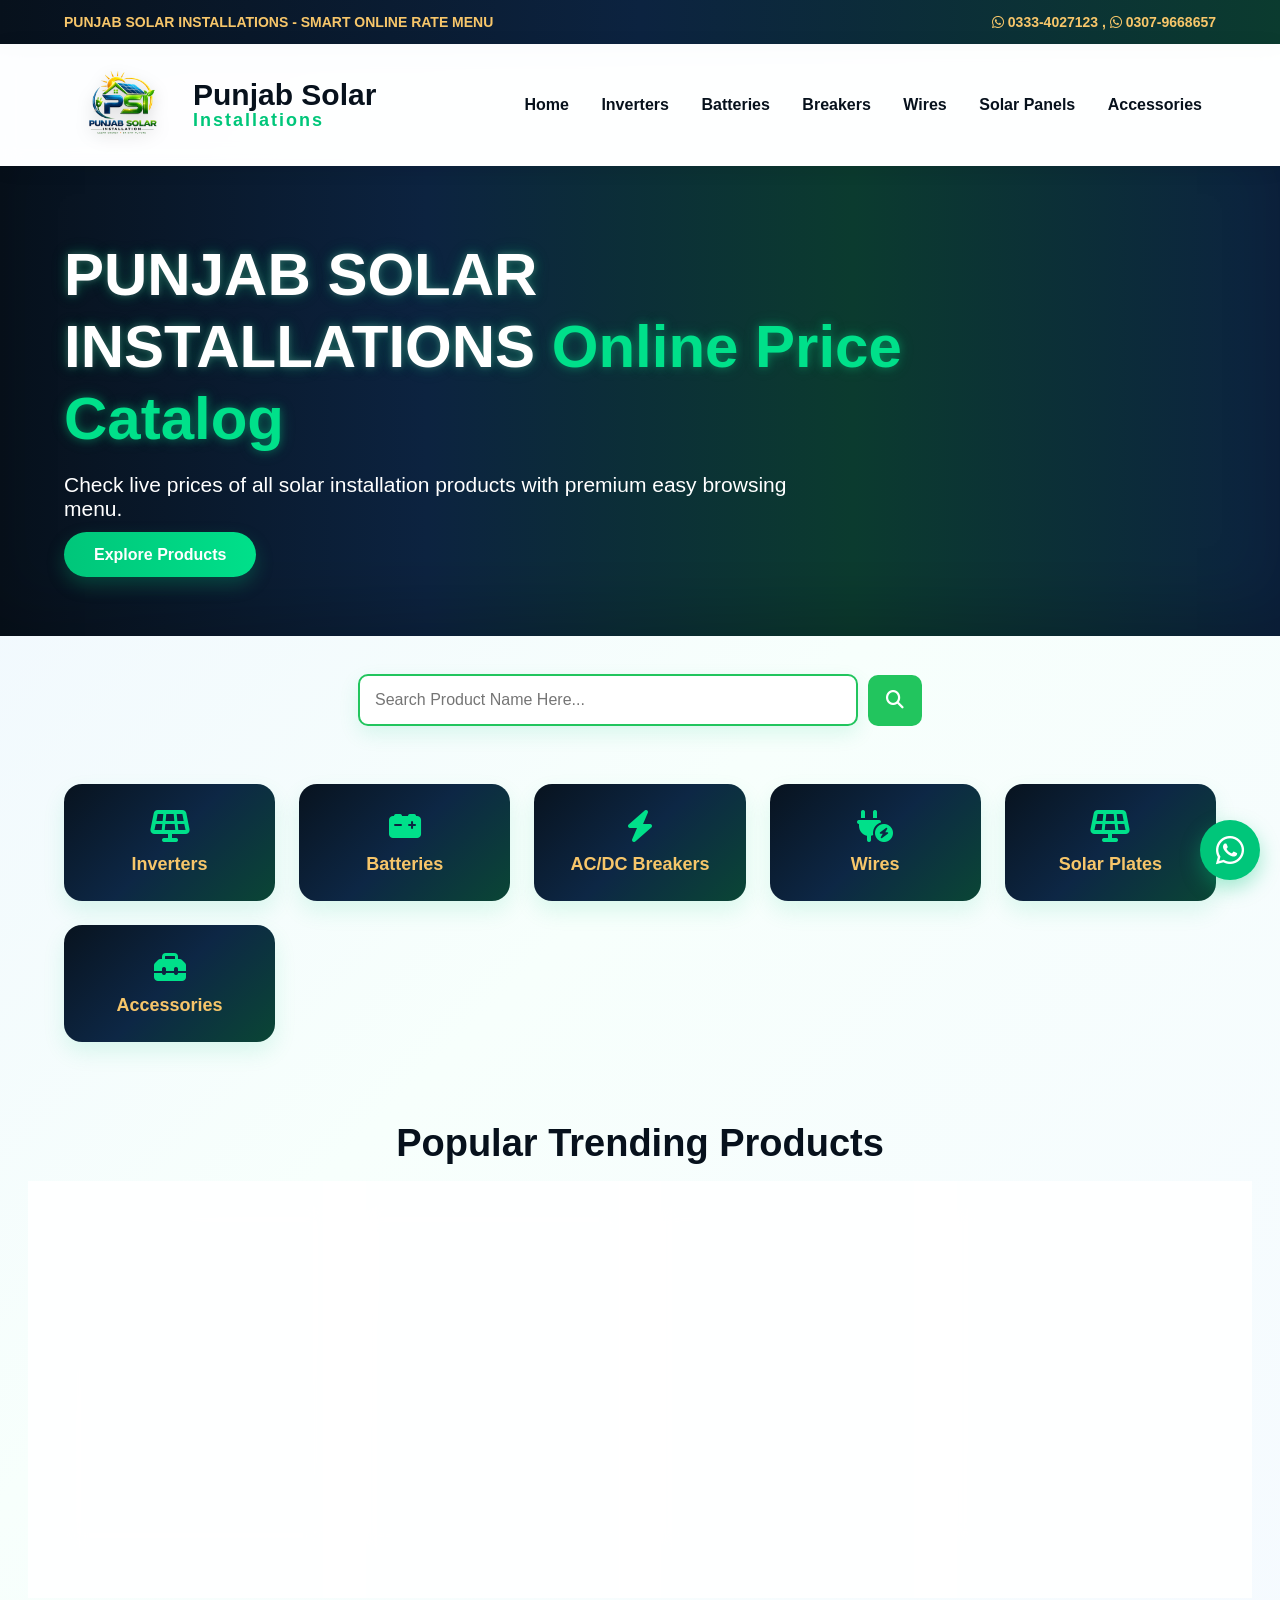
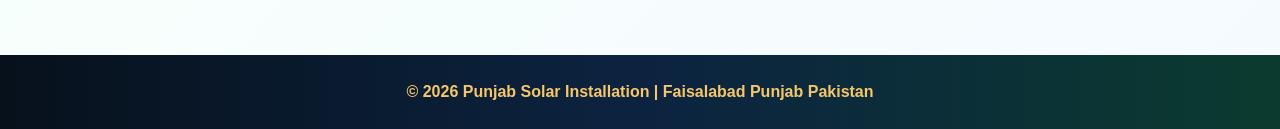
<file: index.html>
<!DOCTYPE html>
<html lang="en">
<head>
<meta charset="UTF-8">
<meta name="viewport" content="width=device-width, initial-scale=1.0">
<title>Punjab Solar Installations | Online Price Menu</title>
<link rel="stylesheet" href="style.css">
<link rel="stylesheet" href="https://cdnjs.cloudflare.com/ajax/libs/font-awesome/6.5.0/css/all.min.css">
</head>
<body>
    
<div class="topbar">
    <div>PUNJAB SOLAR INSTALLATIONS - SMART ONLINE RATE MENU</div>
    <div><i class="fa-brands fa-whatsapp"></i> 0333-4027123 , <i class="fa-brands fa-whatsapp"></i> 0307-9668657</div>
</div>

<header>
  <div class="logo-box">
    <img src="logo.png" alt="PSI Logo">
    <div class="brand-text">
        <h2>Punjab Solar</h2>
        <span>Installations</span>
    </div>
</div>
    <nav>
        <a href="index.html">Home</a>
        <a href="inverters.html">Inverters</a>
        <a href="batteries.html">Batteries</a>
        <a href="breakers.html">Breakers</a>
        <a href="wires.html">Wires</a>
          <a href="solarplates.html">Solar Panels</a>
        <a href="accessories.html">Accessories</a>
    </nav>
</header>

<section class="hero">
    <div class="hero-text">
        <h1>PUNJAB SOLAR INSTALLATIONS <span>Online Price Catalog</span></h1>
        <p>Check live prices of all solar installation products with premium easy browsing menu.</p>
        <a href="#popular" class="hero-btn">Explore Products</a>
    </div>
</section>
<section class="searchbox">

<div class="search-container">

<input type="text"
id="searchInput"
placeholder="Search Product Name Here...">

<button id="searchBtn">
<i class="fa-solid fa-magnifying-glass"></i>
</button>

</div>

</section>

<section class="categories">
    <a href="inverters.html" class="cat"><i class="fa-solid fa-solar-panel"></i><br> Inverters</a>
    <a href="batteries.html" class="cat"><i class="fa-solid fa-car-battery"></i><br>Batteries</a>
    <a href="breakers.html" class="cat"><i class="fa-solid fa-bolt"></i><br>AC/DC Breakers</a>
    <a href="wires.html" class="cat"><i class="fa-solid fa-plug-circle-bolt"></i><br> Wires</a>
     <a href="solarplates.html" class="cat"><i class="fa-solid fa-solar-panel"></i><br>Solar Plates</a>
    <a href="accessories.html" class="cat"><i class="fa-solid fa-toolbox"></i><br>Accessories</a>
</section>

<section class="featured" id="popular">
    <h2>Popular Trending Products</h2>
    <div class="products">

        <div class="card">
            <span class="badge">HOT</span>
            <img src="8KW-HYBRID-300x386.webp">
            <h3>6KW Royal Hybrid Inverter</h3>
            <p>Rs. 20,5000</p>
        </div>

        <div class="card">
            <span class="badge">Hot</span>
            <img src="Energy-Wall-T5-Battery-scaled.webp">
            <h3>Royal 16kwh Battery</h3>
            <p>Rs. 60,5000</p>
        </div>

        <div class="card">
            <span class="badge">Hot</span>
            <img src="Screenshot_2026-05-06_164137-removebg-preview.png">
            <h3>DC Breaker 63A</h3>
            <p>Rs. 3,000</p>
        </div>

        <div class="card">
            <span class="badge">Hot</span>
            <img src="pl32165095-200m_6mm_solar_pv_cable_dc_rated_black_60amp_1500v-removebg-preview.png">
            <h3>4mm,6mm,10mm Solar Wire</h3>
            <p>Rs. 310 permeter</p>
        </div>

    </div>
</section>

<a href="https://wa.me/923334027123" class="whatsapp-float" target="_blank">
<i class="fa-brands fa-whatsapp"></i>
</a>

<footer>
    © 2026 Punjab Solar Installation | Faisalabad Punjab Pakistan
</footer>

<script src="script.js"></script>
</body>
</html>
</file>
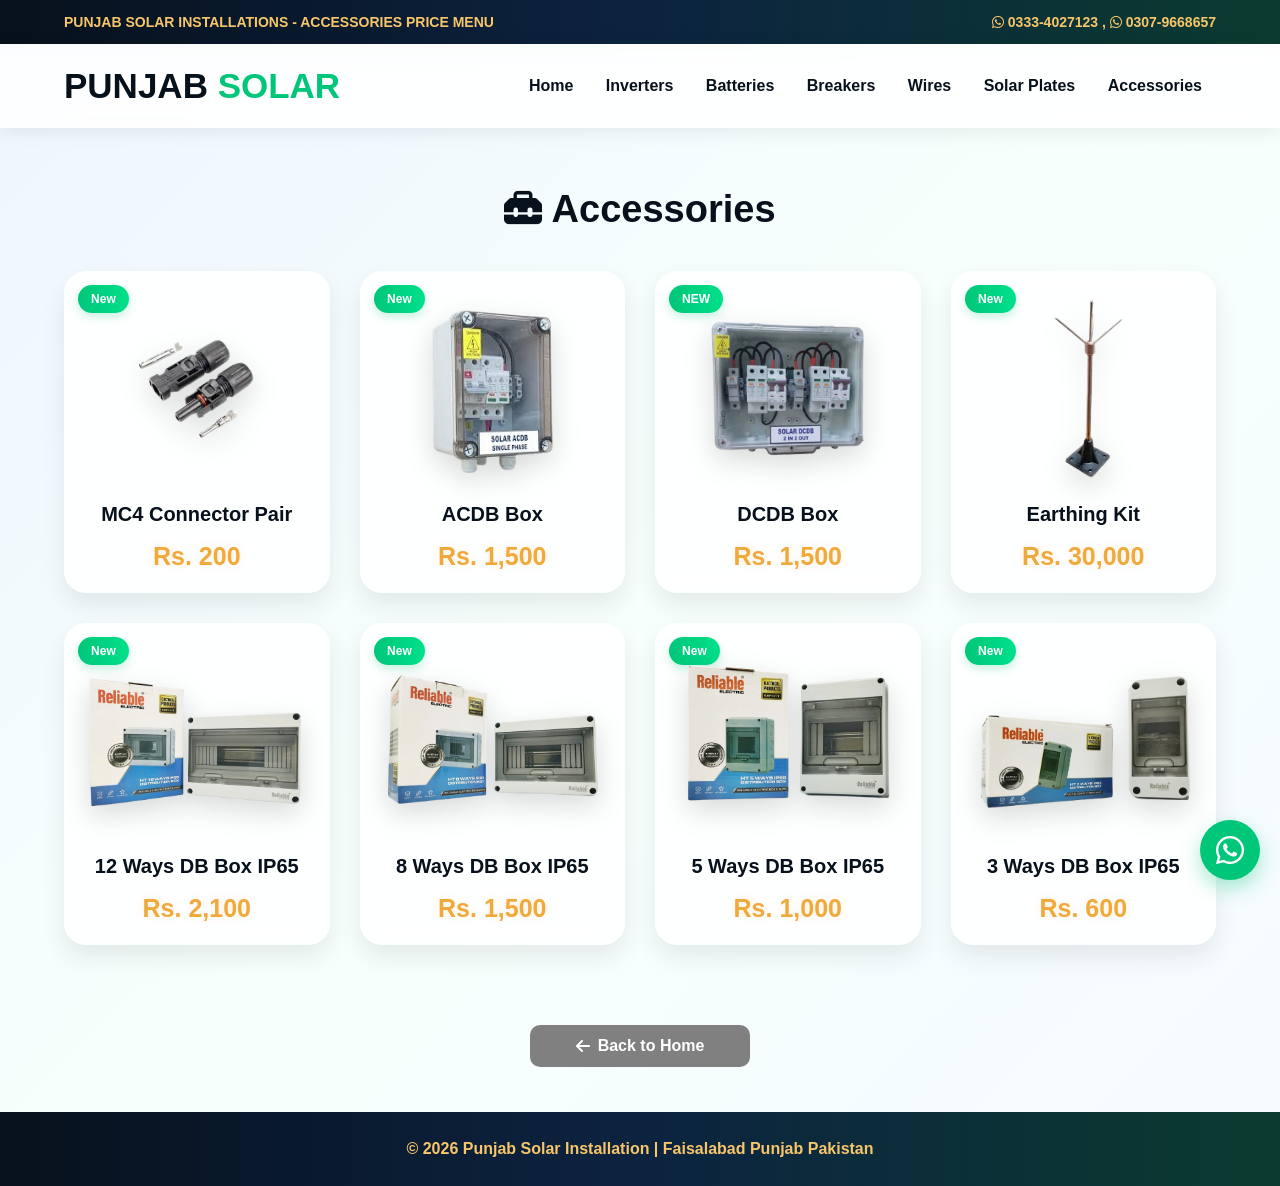
<file: accessories.html>
<!DOCTYPE html>
<html lang="en">
<head>
<meta charset="UTF-8">
<meta name="viewport" content="width=device-width, initial-scale=1.0">
<title>Solar Accessories</title>
<link rel="stylesheet" href="style.css">
<link rel="stylesheet" href="https://cdnjs.cloudflare.com/ajax/libs/font-awesome/6.5.0/css/all.min.css">
</head>
<body>

<div class="topbar"><div>PUNJAB SOLAR INSTALLATIONS - ACCESSORIES PRICE MENU</div><div> <i class="fa-brands fa-whatsapp"></i> 0333-4027123 , <i class="fa-brands fa-whatsapp"></i> 0307-9668657</div></div>

<header>
<div class="logo">PUNJAB <span>SOLAR</span></div>
<nav>
<a href="index.html">Home</a>
<a href="inverters.html">Inverters</a>
<a href="batteries.html">Batteries</a>
<a href="breakers.html">Breakers</a>
<a href="wires.html">Wires</a>
  <a href="solarplates.html">Solar Plates</a>
<a href="accessories.html">Accessories</a>
</nav>
</header>

<section class="featured">
<h2><i class="fa-solid fa-toolbox"></i> Accessories</h2>
<div class="products">

<div class="card"><span class="badge">New</span><img src="images-removebg-preview.png"><h3>MC4 Connector Pair</h3><p>Rs. 200</p></div>
<div class="card"><span class="badge">New</span><img src="images__1_-removebg-preview.png"><h3>ACDB Box</h3><p>Rs. 1,500</p></div>
<div class="card"><span class="badge">NEW</span><img src="box1-removebg-preview.png"><h3>DCDB Box</h3><p>Rs. 1,500</p></div>
<div class="card"><span class="badge">New</span><img src="images__77_-removebg-preview.png"><h3>Earthing Kit</h3><p>Rs. 30,000</p></div>
<div class="card"><span class="badge">New</span><img src="12WAYS.png"><h3>12 Ways DB Box IP65</h3><p>Rs. 2,100</p></div>
<div class="card"><span class="badge">New</span><img src="8WAYS.png"><h3>8 Ways DB Box IP65</h3><p>Rs. 1,500</p></div>
<div class="card"><span class="badge">New</span><img src="5WAYS.png"><h3>5 Ways DB Box IP65</h3><p>Rs. 1,000</p></div>
<div class="card"><span class="badge">New</span><img src="3WAYS.png"><h3>3 Ways DB Box IP65</h3><p>Rs. 600</p></div>

</div>
</section>

<a href="https://wa.me/923334027123" class="whatsapp-float"><i class="fa-brands fa-whatsapp"></i></a>
<a href="index.html" class="back-btn">
    <i class="fa-solid fa-arrow-left"></i> Back to Home
</a>

<footer>© 2026 Punjab Solar Installation | Faisalabad Punjab Pakistan</footer>
</body>
</html>
</file>
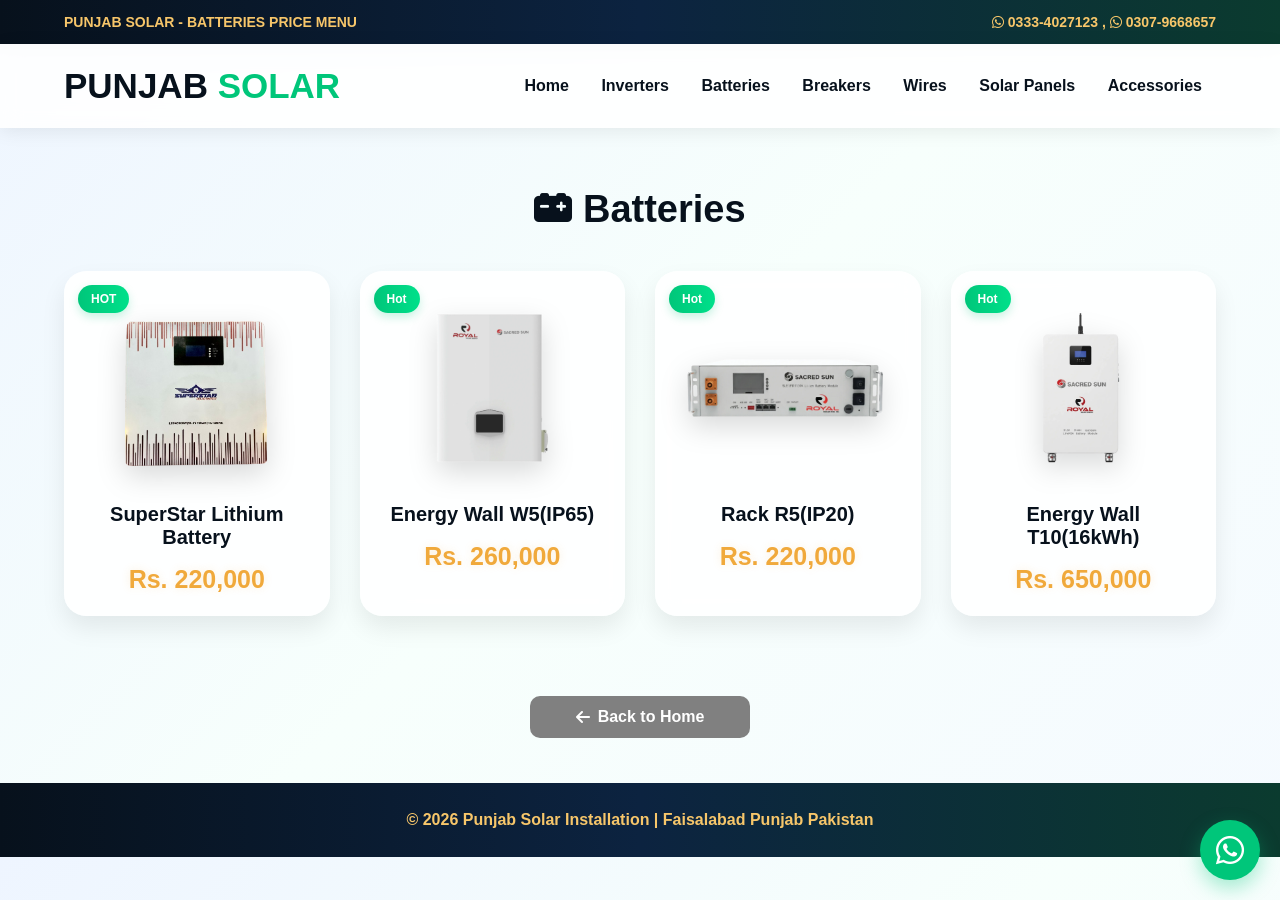
<file: batteries.html>
<!DOCTYPE html>
<html lang="en">
<head>
<meta charset="UTF-8">
<meta name="viewport" content="width=device-width, initial-scale=1.0">
<title> Batteries</title>
<link rel="stylesheet" href="style.css">
<link rel="stylesheet" href="https://cdnjs.cloudflare.com/ajax/libs/font-awesome/6.5.0/css/all.min.css">
</head>
<body>

<div class="topbar"><div>PUNJAB SOLAR - BATTERIES PRICE MENU</div><div><i class="fa-brands fa-whatsapp"></i> 0333-4027123 , <i class="fa-brands fa-whatsapp"></i> 0307-9668657</div></div>

<header>
<div class="logo">PUNJAB <span>SOLAR</span></div>
<nav>
<a href="index.html">Home</a>
<a href="inverters.html">Inverters</a>
<a href="batteries.html">Batteries</a>
<a href="breakers.html">Breakers</a>
<a href="wires.html">Wires</a>
  <a href="solarplates.html">Solar Panels</a>
<a href="accessories.html">Accessories</a>
</nav>
</header>

<section class="featured">
<h2><i class="fa-solid fa-car-battery"></i> Batteries</h2>
<div class="products">

<div class="card"><span class="badge">HOT</span><img src="WhatsApp_Image_2026-05-06_at_6.36.35_PM-removebg-preview.png"><h3>SuperStar Lithium Battery</h3><p>Rs. 220,000</p></div>
<div class="card"><span class="badge">Hot</span><img src="Energy-Wall-W5-Battery-scaled.webp"><h3>Energy Wall W5(IP65)</h3><p>Rs. 260,000</p></div>
<div class="card"><span class="badge">Hot</span><img src="Energy-Wall-R5-Battery-scaled.webp"><h3>Rack R5(IP20)</h3><p>Rs. 220,000</p></div>
<div class="card"><span class="badge">Hot</span><img src="Energy-Wall-T5-Battery-scaled.webp"><h3>Energy Wall T10(16kWh)</h3><p>Rs. 650,000</p></div>

</div>
</section>

<a href="https://wa.me/923334027123" class="whatsapp-float"><i class="fa-brands fa-whatsapp"></i></a>
<a href="index.html" class="back-btn">
    <i class="fa-solid fa-arrow-left"></i> Back to Home
</a>

<footer>© 2026 Punjab Solar Installation | Faisalabad Punjab Pakistan</footer>
</body>
</html>
</file>
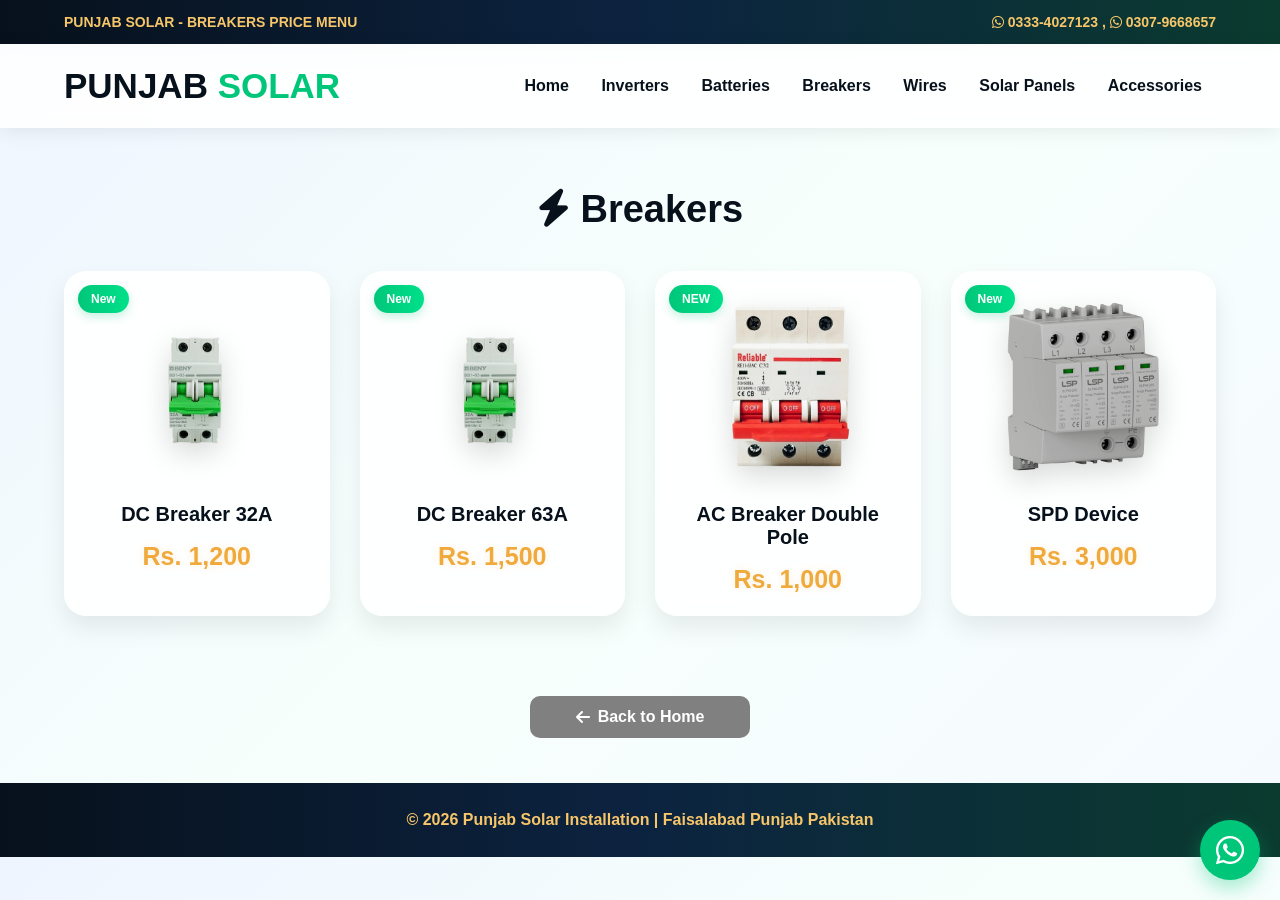
<file: breakers.html>
<!DOCTYPE html>
<html lang="en">
<head>
<meta charset="UTF-8">
<meta name="viewport" content="width=device-width, initial-scale=1.0">
<title>Solar Breakers</title>
<link rel="stylesheet" href="style.css">
<link rel="stylesheet" href="https://cdnjs.cloudflare.com/ajax/libs/font-awesome/6.5.0/css/all.min.css">
</head>
<body>

<div class="topbar"><div>PUNJAB SOLAR - BREAKERS PRICE MENU</div><div><i class="fa-brands fa-whatsapp"></i> 0333-4027123 , <i class="fa-brands fa-whatsapp"></i> 0307-9668657</div></div>

<header>
<div class="logo">PUNJAB <span>SOLAR</span></div>
<nav>
<a href="index.html">Home</a>
<a href="inverters.html">Inverters</a>
<a href="batteries.html">Batteries</a>
<a href="breakers.html">Breakers</a>
<a href="wires.html">Wires</a>
  <a href="solarplates.html">Solar Panels</a>
<a href="accessories.html">Accessories</a>
</nav>
</header>

<section class="featured">
<h2><i class="fa-solid fa-bolt"></i> Breakers</h2>
<div class="products">

<div class="card"><span class="badge">New</span><img src="dc_circut-removebg-preview.png"><h3>DC Breaker 32A</h3><p>Rs. 1,200</p></div>
<div class="card"><span class="badge">New</span><img src="dc_circut-removebg-preview.png"><h3>DC Breaker 63A</h3><p>Rs. 1,500</p></div>
<div class="card"><span class="badge">NEW</span><img src="Screenshot_2026-05-06_164137-removebg-preview.png"><h3>AC Breaker Double Pole</h3><p>Rs. 1,000</p></div>
<div class="card"><span class="badge">New</span><img src="Type-2-AC-Surge-Protective-Device-SPD-SLP40-275-3S1.webp"><h3>SPD Device</h3><p>Rs. 3,000</p></div>

</div>
</section>

<a href="https://wa.me/923334027123" class="whatsapp-float"><i class="fa-brands fa-whatsapp"></i></a>
<a href="index.html" class="back-btn">
    <i class="fa-solid fa-arrow-left"></i> Back to Home
</a>

<footer>© 2026 Punjab Solar Installation | Faisalabad Punjab Pakistan</footer>
</body>
</html>
</file>
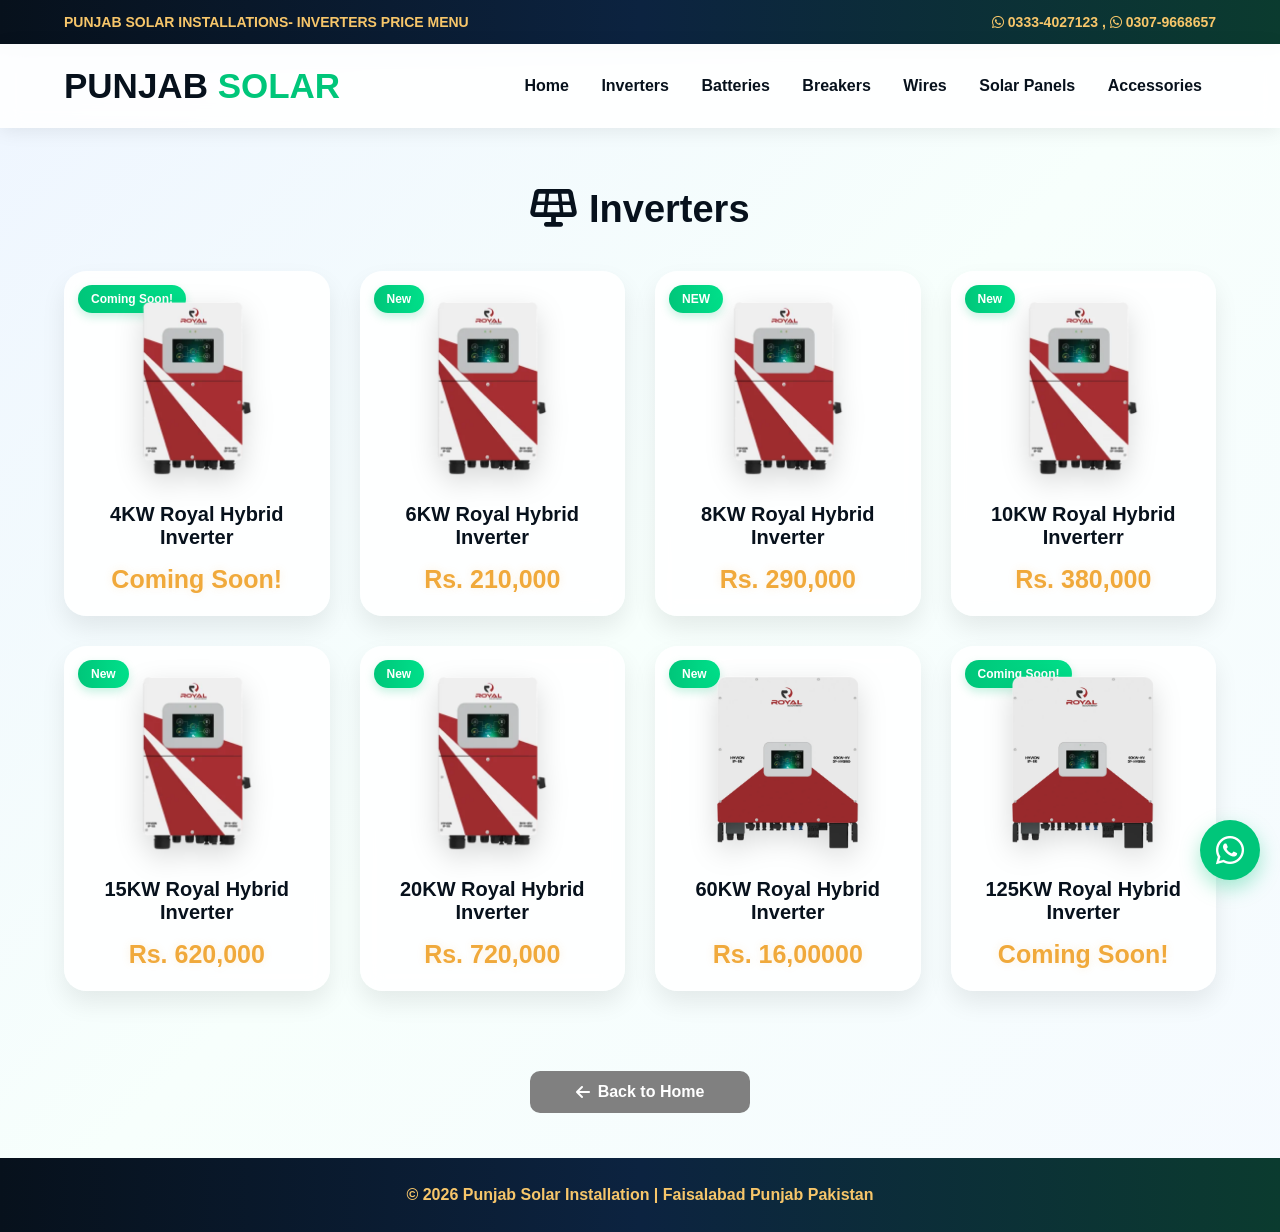
<file: inverters.html>
<!DOCTYPE html>
<html lang="en">
<head>
<meta charset="UTF-8">
<meta name="viewport" content="width=device-width, initial-scale=1.0">
<title>Solar Inverters</title>
<link rel="stylesheet" href="style.css">
<link rel="stylesheet" href="https://cdnjs.cloudflare.com/ajax/libs/font-awesome/6.5.0/css/all.min.css">
</head>
<body>

<div class="topbar"><div>PUNJAB SOLAR INSTALLATIONS- INVERTERS PRICE MENU</div><div> <i class="fa-brands fa-whatsapp"></i> 0333-4027123 , <i class="fa-brands fa-whatsapp"></i> 0307-9668657</div></div>

<header>
<div class="logo">PUNJAB <span>SOLAR</span></div>
<nav>
<a href="index.html">Home</a>
<a href="inverters.html">Inverters</a>
<a href="batteries.html">Batteries</a>
<a href="breakers.html">Breakers</a>
<a href="wires.html">Wires</a>
  <a href="solarplates.html">Solar Panels</a>
<a href="accessories.html">Accessories</a>
</nav>
</header>

<section class="featured">
<h2><i class="fa-solid fa-solar-panel"></i> Inverters</h2>
<div class="products">

<div class="card"><span class="badge">Coming Soon!</span><img src="8KW-HYBRID-300x386.webp"><h3>4KW Royal Hybrid Inverter</h3><p>Coming Soon!</p></div>
<div class="card"><span class="badge">New</span><img src="8KW-HYBRID-300x386.webp"><h3>6KW Royal Hybrid Inverter</h3><p>Rs. 210,000</p></div>
<div class="card"><span class="badge">NEW</span><img src="8KW-HYBRID-300x386.webp"><h3>8KW Royal Hybrid Inverter</h3><p>Rs. 290,000</p></div>
<div class="card"><span class="badge">New</span><img src="8KW-HYBRID-300x386.webp"><h3>10KW Royal Hybrid Inverterr</h3><p>Rs. 380,000</p></div>
<div class="card"><span class="badge">New</span><img src="8KW-HYBRID-300x386.webp"><h3>15KW Royal Hybrid Inverter</h3><p>Rs. 620,000</p></div>
<div class="card"><span class="badge">New</span><img src="8KW-HYBRID-300x386.webp"><h3>20KW Royal Hybrid Inverter</h3><p>Rs. 720,000</p></div>
<div class="card"><span class="badge">New</span><img src="60KW-HYBRID-796x1024.webp"><h3>60KW Royal Hybrid Inverter</h3><p>Rs. 16,00000</p></div>
<div class="card"><span class="badge">Coming Soon!</span><img src="60KW-HYBRID-796x1024.webp"><h3>125KW Royal Hybrid Inverter</h3><p>Coming Soon!</p></div>

</div>
</section>

<a href="https://wa.me/923334027123" class="whatsapp-float"><i class="fa-brands fa-whatsapp"></i></a>
<a href="index.html" class="back-btn">
    <i class="fa-solid fa-arrow-left"></i> Back to Home
</a>

<footer>© 2026 Punjab Solar Installation | Faisalabad Punjab Pakistan</footer>
</body>
</html>
</file>
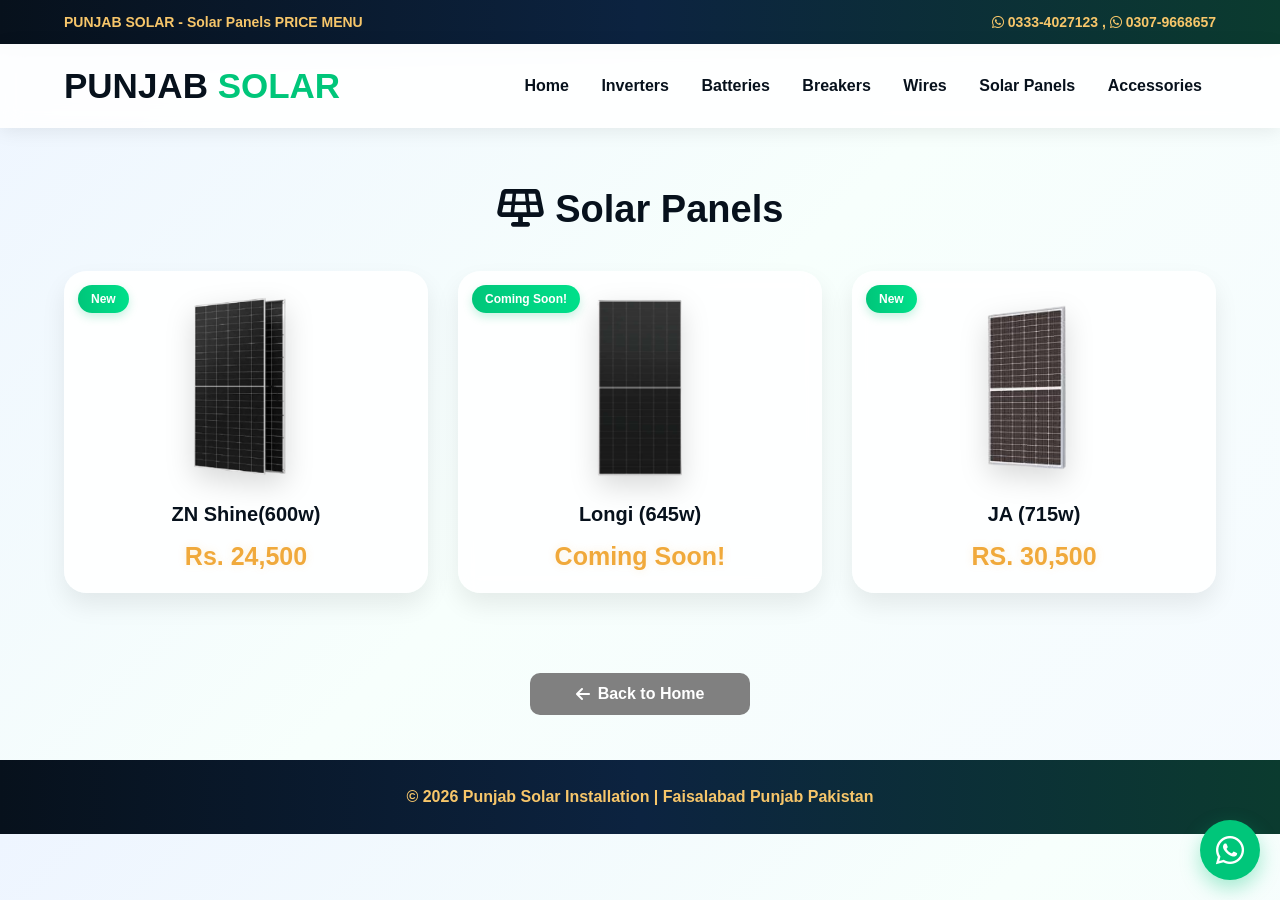
<file: solarplates.html>
<!DOCTYPE html>
<html lang="en">
<head>
<meta charset="UTF-8">
<meta name="viewport" content="width=device-width, initial-scale=1.0">
<title> SolarPlates</title>
<link rel="stylesheet" href="style.css">
<link rel="stylesheet" href="https://cdnjs.cloudflare.com/ajax/libs/font-awesome/6.5.0/css/all.min.css">
</head>
<body>

<div class="topbar"><div>PUNJAB SOLAR - Solar Panels PRICE MENU</div><div><i class="fa-brands fa-whatsapp"></i> 0333-4027123 , <i class="fa-brands fa-whatsapp"></i> 0307-9668657</div></div>

<header>
<div class="logo">PUNJAB <span>SOLAR</span></div>
<nav>
<a href="index.html">Home</a>
<a href="inverters.html">Inverters</a>
<a href="batteries.html">Batteries</a>
<a href="breakers.html">Breakers</a>
<a href="wires.html">Wires</a>
  <a href="solarplates.html">Solar Panels</a>
<a href="accessories.html">Accessories</a>
</nav>
</header>

<section class="featured">
<h2><i class="fa-solid fa-solar-panel"></i> Solar Panels</h2>
<div class="products">

<div class="card"><span class="badge">New</span><img src="Untitled-design-29-1-removebg-preview.png"><h3>ZN Shine(600w)</h3><p>Rs. 24,500</p></div>
<div class="card"><span class="badge">Coming Soon!</span><img src="1__33213.webp"><h3>Longi (645w)</h3><p>Coming Soon!</p></div>
<div class="card"><span class="badge">New</span><img src="images__22_-removebg-preview.png"><h3>JA (715w)</h3><p>RS. 30,500</p></div>

</div>
</section>

<a href="https://wa.me/923334027123" class="whatsapp-float"><i class="fa-brands fa-whatsapp"></i></a>
<a href="index.html" class="back-btn">
    <i class="fa-solid fa-arrow-left"></i> Back to Home
</a>

<footer>© 2026 Punjab Solar Installation | Faisalabad Punjab Pakistan</footer>
</body>
</html>
</file>
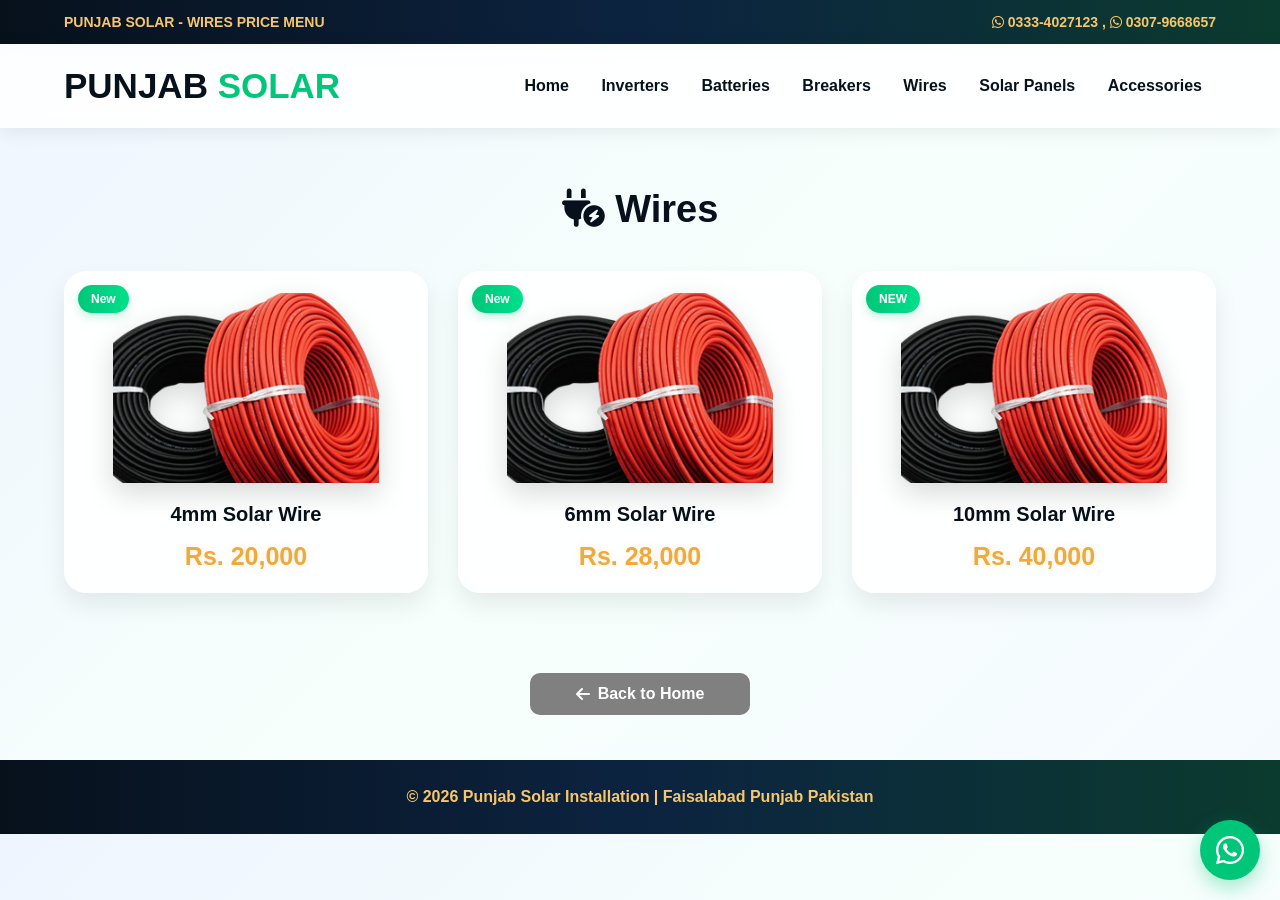
<file: wires.html>
<!DOCTYPE html>
<html lang="en">
<head>
<meta charset="UTF-8">
<meta name="viewport" content="width=device-width, initial-scale=1.0">
<title>Solar Wires</title>
<link rel="stylesheet" href="style.css">
<link rel="stylesheet" href="https://cdnjs.cloudflare.com/ajax/libs/font-awesome/6.5.0/css/all.min.css">
</head>
<body>

<div class="topbar"><div>PUNJAB SOLAR - WIRES PRICE MENU</div><div><i class="fa-brands fa-whatsapp"></i> 0333-4027123 , <i class="fa-brands fa-whatsapp"></i> 0307-9668657</div></div>

<header>
<div class="logo">PUNJAB <span>SOLAR</span></div>
<nav>
<a href="index.html">Home</a>
<a href="inverters.html">Inverters</a>
<a href="batteries.html">Batteries</a>
<a href="breakers.html">Breakers</a>
<a href="wires.html">Wires</a>
  <a href="solarplates.html">Solar Panels</a>
<a href="accessories.html">Accessories</a>
</nav>
</header>

<section class="featured">
<h2><i class="fa-solid fa-plug-circle-bolt"></i> Wires</h2>
<div class="products">

<div class="card"><span class="badge">New</span><img src="pl32165095-200m_6mm_solar_pv_cable_dc_rated_black_60amp_1500v-removebg-preview.png"><h3>4mm Solar Wire</h3><p>Rs. 20,000</p></div>
<div class="card"><span class="badge">New</span><img src="pl32165095-200m_6mm_solar_pv_cable_dc_rated_black_60amp_1500v-removebg-preview.png"><h3>6mm Solar Wire</h3><p>Rs. 28,000</p></div>
<div class="card"><span class="badge">NEW</span><img src="pl32165095-200m_6mm_solar_pv_cable_dc_rated_black_60amp_1500v-removebg-preview.png"><h3>10mm Solar Wire</h3><p>Rs. 40,000</p></div>

</div>
</section>

<a href="https://wa.me/923334027123" class="whatsapp-float"><i class="fa-brands fa-whatsapp"></i></a>
<a href="index.html" class="back-btn">
    <i class="fa-solid fa-arrow-left"></i> Back to Home
</a>

<footer>© 2026 Punjab Solar Installation | Faisalabad Punjab Pakistan</footer>
</body>
</html>
</file>
<file: style.css>
/* ===== GLOBAL ===== */
*{
    margin:0;
    padding:0;
    box-sizing:border-box;
    font-family:'Segoe UI',sans-serif;
    scroll-behavior:smooth;
}
body{
    background:linear-gradient(135deg,#eef5ff,#f7fffc,#f5faff);
    color:#111;
}
a{
    text-decoration:none;
}

/* ===== TOPBAR ===== */
.topbar{
    background:linear-gradient(90deg,#07111c,#0c2340,#0b3b2f);
    color:#f7c66a;
    padding:14px 5%;
    display:flex;
    justify-content:space-between;
    font-size:14px;
    font-weight:700;
    box-shadow:0 4px 12px rgba(0,0,0,.2);
}

/* ===== HEADER ===== */
header{
    background:rgba(255,255,255,0.88);
    backdrop-filter:blur(10px);
    padding:22px 5%;
    display:flex;
    justify-content:space-between;
    align-items:center;
    position:sticky;
    top:0;
    z-index:999;
    box-shadow:0 3px 18px rgba(0,0,0,.08);
}
.logo{
    font-size:35px;
    font-weight:900;
    color:#07111c;
}
.logo span{
    color:#00c67a;
}
nav a{
    margin:0 14px;
    color:#07111c;
    font-weight:700;
    transition:.3s;
}
nav a:hover{
    color:#00c67a;
}

/* ===== HERO ===== */
.hero{
    background:linear-gradient(90deg,#07111c,#0c2340,#0b3b2f,#0c2340);
    height:470px;
    display:flex;
    align-items:center;
    padding:0 5%;
    color:#fff;
    box-shadow:inset 0 -30px 60px rgba(0,0,0,.18);
}
.hero-text{
    max-width:900px;
}
.hero h1{
    font-size:60px;
    line-height:1.2;
    margin-bottom:18px;
    color:#ffffff;
    text-shadow:
        0 0 6px rgba(255,255,255,.18),
        0 0 12px rgba(0,224,138,.22),
        0 0 18px rgba(0,198,122,.18);
}
.hero h1 span{
    color:#00e08a;
    text-shadow:
        0 0 8px rgba(0,224,138,.35),
        0 0 16px rgba(0,224,138,.22);
}
.hero p{
    font-size:21px;
    max-width:760px;
    margin-bottom:25px;
}
.hero-btn{
    background:linear-gradient(90deg,#00c67a,#00e08a);
    color:#fff;
    padding:14px 30px;
    border-radius:30px;
    font-weight:700;
    box-shadow:0 8px 18px rgba(0,198,122,.25);
}

/* ===== SEARCH ===== */
.searchbox{
    padding:38px 5%;
    text-align:center;
}
.searchbox input{
    width:72%;
    padding:18px;
    border:none;
    border-radius:14px;
    font-size:17px;
    background:#fff;
    box-shadow:0 8px 20px rgba(0,198,122,.12);
    outline:none;
}

/* ===== CATEGORIES ===== */
.categories{
    display:grid;
    grid-template-columns:repeat(auto-fit,minmax(180px,1fr));
    gap:24px;
    padding:20px 5%;
}
.cat{
    background:linear-gradient(135deg,#08131f,#0d2745,#0a4635);
    color:#f7c66a;
    text-align:center;
    padding:26px;
    border-radius:18px;
    font-weight:800;
    box-shadow:0 10px 22px rgba(0,198,122,.12);
    transition:.35s;
    font-size:18px;
}
.cat i{
    font-size:32px;
    margin-bottom:12px;
    color:#00e08a;
}
.cat:hover{
    transform:translateY(-8px) scale(1.03);
    box-shadow:0 14px 28px rgba(0,198,122,.22);
}

/* ===== PRODUCTS ===== */
.featured{
    padding:60px 5%;
}
.featured h2{
    text-align:center;
    color:#07111c;
    font-size:38px;
    margin-bottom:40px;
}
.products{
    display:grid;
    grid-template-columns:repeat(auto-fit,minmax(230px,1fr));
    gap:30px;
}

.card{
    background:rgba(255,255,255,0.88);
    backdrop-filter:blur(10px);
    border-radius:22px;
    box-shadow:0 12px 24px rgba(0,0,0,.08);
    padding:22px;
    text-align:center;
    position:relative;
    overflow:hidden;
    transition:.4s;
}
.card:hover{
    transform:translateY(-12px) scale(1.03);
    box-shadow:0 18px 32px rgba(0,198,122,.22);
}
.card::before{
    content:'';
    position:absolute;
    top:0;
    left:-100%;
    width:50%;
    height:100%;
    background:rgba(255,255,255,.25);
    transform:skewX(-25deg);
    transition:.7s;
}
.card:hover::before{
    left:150%;
}
.card img{
    width:100%;
    height:190px;
    object-fit:contain;
    filter:drop-shadow(0 10px 14px rgba(0,0,0,.15));
    transition:.4s;
}
.card:hover img{
    transform:scale(1.08);
}
.card h3{
    margin:16px 0;
    color:#07111c;
    font-size:20px;
    font-weight:700;
}
.card p{
    color:#f0a93b;
    font-size:25px;
    font-weight:900;
    text-shadow:0 0 8px rgba(240,169,59,.18);
}
/* ===== BADGE ===== */
.badge{
    position:absolute;
    top:14px;
    left:14px;
    background:linear-gradient(90deg,#00c67a,#00e08a);
    color:#fff;
    padding:7px 13px;
    border-radius:20px;
    font-size:12px;
    font-weight:800;
    box-shadow:0 4px 10px rgba(0,198,122,.22);
}
/* ===== WHATSAPP FLOAT ===== */
.whatsapp-float{
    position:fixed;
    right:20px;
    bottom:20px;
    width:60px;
    height:60px;
    background:#00c67a;
    color:#fff;
    border-radius:50%;
    display:flex;
    justify-content:center;
    align-items:center;
    font-size:32px;
    box-shadow:0 8px 20px rgba(0,198,122,.35);
    z-index:999;
}

/* ===== FOOTER ===== */
footer{
    margin-top:45px;
    background:linear-gradient(90deg,#07111c,#0c2340,#0b3b2f);
    color:#f7c66a;
    text-align:center;
    padding:28px;
    font-weight:700;
}

/* ===== MOBILE ===== */
@media(max-width:768px){
    header{
        flex-direction:column;
    }
    nav{
        margin-top:14px;
    }
    nav a{
        display:inline-block;
        margin:8px;
    }
    .hero h1{
        font-size:36px;
    }
    .searchbox input{
        width:100%;
    }
    .topbar{
        flex-direction:column;
        gap:8px;
        text-align:center;
    }
}
/* ===== LOGO BOX ===== */
.logo-box{
    display:flex;
    align-items:center;
    gap:12px;
}
.logo-box img{
    height:78px;
    width:auto;
    filter:drop-shadow(0 4px 8px rgba(0,0,0,.18));
}
.brand-text h2{
    font-size:30px;
    margin:0;
    color:#07111c;
    font-weight:900;
    line-height:1;
}
.brand-text span{
    font-size:18px;
    color:#00c67a;
    font-weight:700;
    letter-spacing:2px;
}
.search-container{
    display:flex;
    justify-content:center;
    align-items:center;
    gap:10px;
}

.search-container input{
    width:80%;
    max-width:500px;
    padding:15px;
    border:2px solid #22c55e;
    border-radius:10px;
    font-size:16px;
}

.search-container button{
    padding:15px 18px;
    border:none;
    background:#22c55e;
    color:white;
    border-radius:10px;
    cursor:pointer;
    font-size:18px;
}

.search-container button:hover{
    background:#16a34a;
}
.back-btn{
    display:flex;
    justify-content:center;
    align-items:center;
    width:220px;
    margin:20px auto;
    padding:12px 20px;
    background:gray;
    color:white;
    text-decoration:none;
    border-radius:10px;
    font-weight:bold;
    font-size:16px;
    gap:8px;
    transition:0.3s;
    cursor:pointer;
}

.back-btn:hover{
    background:green;
    transform:scale(1.05);
}
</file>
